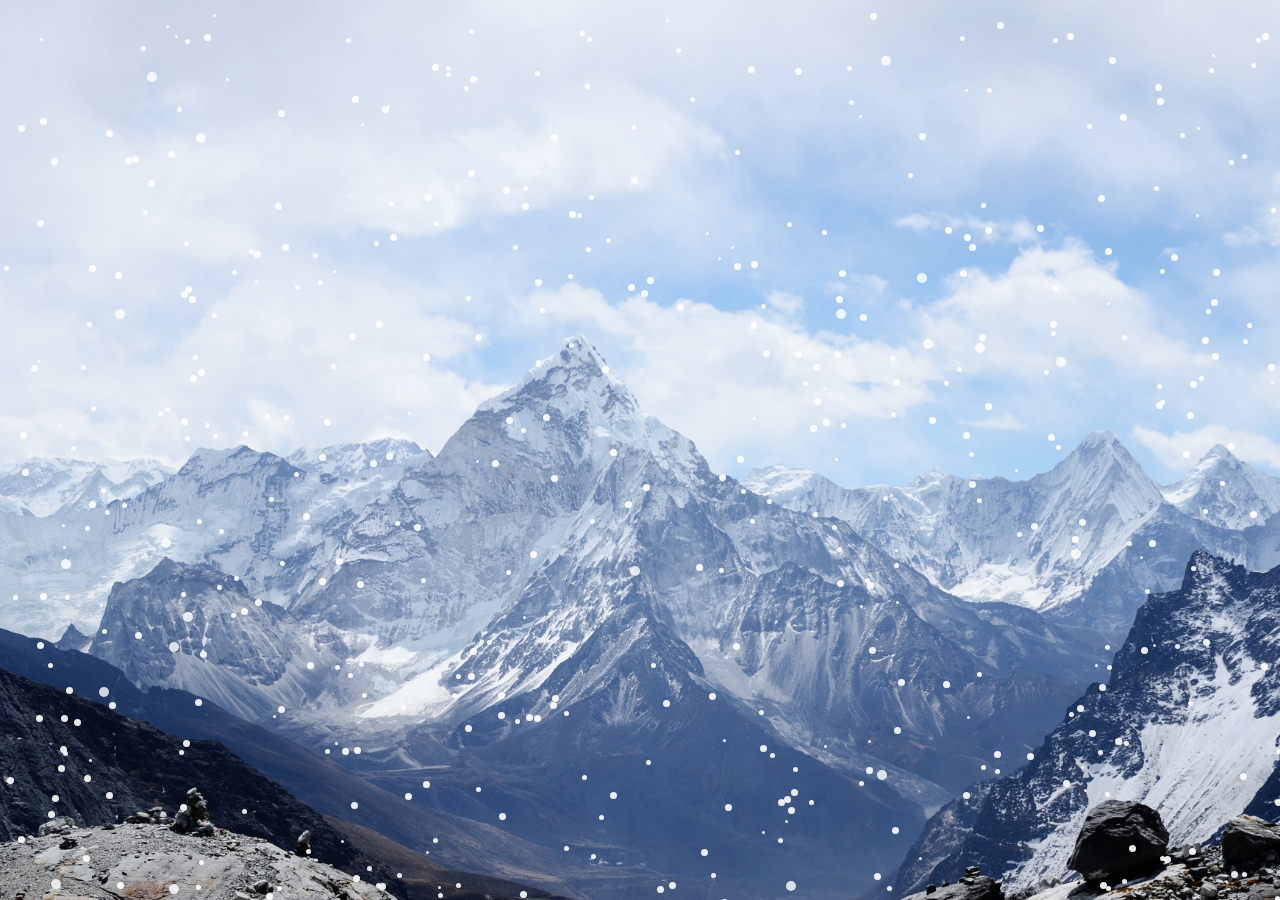
<file: index.html>
<!DOCTYPE html>
<html>
<head>
	<title>Snow</title>
	<link rel="stylesheet" type="text/css" href="snow.css">
</head>
<body>
<div id="nc-main" class="nc-main bg-cover bg-cc">
	<div class="full-wh">
		<!-- STAR ANIMATION -->
		<div class="bg-animation">
			<div id='stars'></div>
			<div id='stars2'></div>
			<div id='stars3'></div>
			<div id='stars4'></div>
		</div><!-- / STAR ANIMATION -->

	</div>
</div>

</body>
</html>
</file>
<file: snow.css>
body
{
  margin: 0px;
  padding: 0px;
}
#nc-main {
    position: relative;
    height: 100vh;
    overflow-x: hidden;
    -webkit-box-shadow: 0 0 30px #241d20;
    box-shadow: 0 0 30px #241d20;
    -webkit-transition: -webkit-transform 0.4s;
    transition: -webkit-transform 0.4s;
    transition: transform 0.4s;
    transition: transform 0.4s, -webkit-transform 0.4s;
}
#nc-main
{
    background-image: url(mount1.jpg);
    background-position: center center;
    background-size: cover;
    background-repeat: no-repeat;
    min-height: 100vh;
    max-height: 999px;
    overflow: hidden;
    position: relative;
    width: 100%;
}

.full-wh {
    position: absolute;
    top: 0px;
    left: 0px;
    bottom: 0px;
    width: 100%;
}

.bg-animation {
    position: fixed;
    top: 0;
    left: 0;
    width: 100%;
    height: 100%;
}


.bg-animation{
    position: fixed;
    top: 0;
    left: 0;
    width: 100%;
    height: 100%;
}
#stars {
    width: 7px;
    height: 7px;
    background: transparent;
    box-shadow: 117px 1613px #FFF , 1488px 635px #FFF , 944px 914px #FFF , 647px 277px #FFF , 1792px 1205px #FFF , 656px 1517px #FFF , 820px 1839px #FFF , 1153px 1400px #FFF , 870px 13px #FFF , 550px 702px #FFF , 1155px 1056px #FFF , 88px 1709px #FFF , 1450px 1090px #FFF , 1929px 457px #FFF , 1390px 905px #FFF , 1771px 269px #FFF , 1741px 669px #FFF , 432px 64px #FFF , 563px 996px #FFF , 1918px 1873px #FFF , 1845px 1211px #FFF , 231px 1503px #FFF , 37px 220px #FFF , 1970px 495px #FFF , 1812px 925px #FFF , 67px 1398px #FFF , 535px 279px #FFF , 1837px 829px #FFF , 1945px 685px #FFF , 1677px 1817px #FFF , 1317px 1415px #FFF , 1785px 905px #FFF , 1787px 1554px #FFF , 802px 1296px #FFF , 512px 1101px #FFF , 583px 1364px #FFF , 336px 558px #FFF , 979px 334px #FFF , 106px 792px #FFF , 204px 34px #FFF , 1845px 1763px #FFF , 445px 1599px #FFF , 386px 453px #FFF , 471px 952px #FFF , 1466px 1676px #FFF , 1885px 303px #FFF , 51px 1717px #FFF , 1211px 299px #FFF , 1546px 1887px #FFF , 1067px 33px #FFF , 1088px 1326px #FFF , 1938px 760px #FFF , 470px 648px #FFF , 1213px 269px #FFF , 1767px 78px #FFF , 977px 976px #FFF , 1926px 175px #FFF , 722px 1512px #FFF , 945px 227px #FFF , 1811px 99px #FFF , 1912px 1406px #FFF , 1602px 1243px #FFF , 610px 449px #FFF , 654px 1393px #FFF , 1930px 1193px #FFF , 258px 1184px #FFF , 89px 265px #FFF , 824px 1494px #FFF , 1506px 1435px #FFF , 1027px 753px #FFF , 1px 1197px #FFF , 530px 1161px #FFF , 864px 1555px #FFF , 1610px 1604px #FFF , 1035px 1114px #FFF , 1456px 133px #FFF , 1196px 1253px #FFF , 361px 1037px #FFF , 834px 351px #FFF , 436px 1676px #FFF , 1194px 1007px #FFF , 1141px 647px #FFF , 319px 454px #FFF , 937px 1769px #FFF , 1872px 1013px #FFF , 733px 643px #FFF , 1250px 511px #FFF , 189px 296px #FFF , 1639px 163px #FFF , 1584px 336px #FFF , 1912px 1343px #FFF , 1298px 1307px #FFF , 1750px 902px #FFF , 1129px 845px #FFF , 1899px 1470px #FFF , 1427px 232px #FFF , 1391px 838px #FFF , 1225px 1819px #FFF , 190px 1366px #FFF , 1865px 518px #FFF , 203px 1383px #FFF , 1455px 614px #FFF , 423px 354px #FFF , 1678px 1790px #FFF , 241px 608px #FFF , 1089px 730px #FFF , 1342px 38px #FFF , 1848px 249px #FFF , 1874px 1785px #FFF , 1040px 1837px #FFF , 751px 261px #FFF , 510px 1975px #FFF , 52px 795px #FFF , 1786px 1310px #FFF , 498px 712px #FFF , 190px 375px #FFF , 1341px 722px #FFF , 43px 1394px #FFF , 1821px 1687px #FFF , 106px 130px #FFF , 1717px 1978px #FFF , 168px 151px #FFF , 183px 740px #FFF , 945px 1381px #FFF , 669px 1170px #FFF , 1285px 1816px #FFF , 110px 1217px #FFF , 1623px 813px #FFF , 869px 647px #FFF , 867px 582px #FFF , 735px 1240px #FFF , 519px 1896px #FFF , 132px 156px #FFF , 1649px 193px #FFF , 241px 1109px #FFF , 643px 484px #FFF , 574px 1282px #FFF , 1952px 564px #FFF , 1978px 145px #FFF , 329px 903px #FFF , 1674px 617px #FFF , 1978px 558px #FFF , 1808px 1715px #FFF , 1526px 1238px #FFF , 475px 1330px #FFF , 810px 425px #FFF , 1709px 634px #FFF , 1658px 336px #FFF , 425px 194px #FFF , 352px 96px #FFF , 148px 180px #FFF , 1139px 1046px #FFF , 1809px 1233px #FFF , 1669px 171px #FFF , 263px 1394px #FFF , 534px 715px #FFF , 396px 1008px #FFF , 589px 1445px #FFF , 1190px 381px #FFF , 1709px 279px #FFF , 520px 891px #FFF , 1136px 1867px #FFF , 1280px 1233px #FFF , 836px 296px #FFF , 1348px 646px #FFF , 1539px 913px #FFF , 423px 781px #FFF , 1271px 1805px #FFF , 696px 564px #FFF , 1549px 804px #FFF , 303px 1555px #FFF , 1449px 1903px #FFF , 66px 687px #FFF , 1164px 856px #FFF , 1958px 1326px #FFF , 125px 157px #FFF , 508px 1669px #FFF , 465px 725px #FFF , 1925px 1440px #FFF , 405px 793px #FFF , 278px 110px #FFF , 1084px 1065px #FFF , 1077px 705px #FFF , 663px 1844px #FFF , 734px 263px #FFF , 870px 1761px #FFF , 103px 1169px #FFF , 1506px 1295px #FFF , 1883px 926px #FFF , 335px 1361px #FFF , 1126px 1284px #FFF , 257px 1165px #FFF , 837px 580px #FFF , 1211px 1362px #FFF , 1137px 1380px #FFF , 135px 632px #FFF , 1491px 1965px #FFF , 1098px 195px #FFF , 506px 417px #FFF , 693px 1243px #FFF , 622px 1862px #FFF , 1412px 1343px #FFF , 948px 1894px #FFF , 1315px 1363px #FFF , 754px 1098px #FFF , 1931px 930px #FFF , 1831px 342px #FFF , 1751px 1839px #FFF , 84px 775px #FFF , 1662px 1488px #FFF , 617px 1769px #FFF , 1869px 1292px #FFF , 963px 432px #FFF , 371px 1114px #FFF , 37px 642px #FFF , 21px 1184px #FFF , 602px 366px #FFF , 414px 524px #FFF , 282px 244px #FFF , 1689px 868px #FFF , 943px 681px #FFF , 898px 679px #FFF , 449px 1774px #FFF , 1678px 1313px #FFF , 475px 1811px #FFF , 1146px 1509px #FFF , 1151px 1863px #FFF , 1617px 846px #FFF , 82px 1077px #FFF , 324px 1317px #FFF , 1516px 885px #FFF , 1706px 1526px #FFF , 1925px 1180px #FFF , 553px 967px #FFF , 1072px 536px #FFF , 1715px 1816px #FFF , 185px 286px #FFF , 1362px 1600px #FFF , 628px 1938px #FFF , 1187px 412px #FFF , 569px 211px #FFF , 1959px 1356px #FFF , 1571px 105px #FFF , 319px 1111px #FFF , 36px 1364px #FFF , 502px 1788px #FFF , 1051px 1993px #FFF , 1617px 773px #FFF , 424px 1507px #FFF , 1623px 1955px #FFF , 307px 662px #FFF , 183px 1048px #FFF , 1919px 1453px #FFF , 1006px 1817px #FFF , 468px 673px #FFF , 1142px 1375px #FFF , 1228px 443px #FFF , 1734px 552px #FFF , 20px 1041px #FFF , 1783px 334px #FFF , 98px 1237px #FFF , 1356px 1940px #FFF , 853px 1779px #FFF , 1910px 560px #FFF , 1174px 1656px #FFF , 110px 1724px #FFF , 542px 1771px #FFF , 1758px 1931px #FFF , 1463px 1401px #FFF , 1155px 84px #FFF , 1504px 835px #FFF , 750px 322px #FFF , 407px 1900px #FFF , 1600px 1141px #FFF , 657px 886px #FFF , 526px 714px #FFF , 18px 836px #FFF , 1546px 1548px #FFF , 22px 469px #FFF , 594px 1466px #FFF , 1160px 1078px #FFF , 627px 1055px #FFF , 195px 699px #FFF , 1099px 684px #FFF , 530px 551px #FFF , 1160px 1325px #FFF , 894px 727px #FFF , 1157px 98px #FFF , 136px 1483px #FFF , 1875px 1975px #FFF , 1803px 566px #FFF , 318px 1073px #FFF , 1866px 1656px #FFF , 543px 414px #FFF , 719px 474px #FFF , 1115px 738px #FFF , 353px 875px #FFF , 184px 1938px #FFF , 1854px 1534px #FFF , 420px 1698px #FFF , 1480px 1550px #FFF , 522px 203px #FFF , 1897px 1904px #FFF , 975px 1708px #FFF , 1774px 602px #FFF , 1908px 274px #FFF , 61px 715px #FFF , 983px 1156px #FFF , 326px 1013px #FFF , 641px 290px #FFF , 1522px 120px #FFF , 405px 1637px #FFF , 1021px 1099px #FFF , 631px 1145px #FFF , 982px 1967px #FFF , 200px 651px #FFF , 795px 351px #FFF , 790px 1082px #FFF , 144px 1572px #FFF , 1542px 901px #FFF , 158px 1524px #FFF , 849px 1843px #FFF , 1807px 203px #FFF , 1747px 45px #FFF , 1603px 1738px #FFF , 617px 1966px #FFF , 342px 748px #FFF , 1779px 1173px #FFF , 1428px 152px #FFF , 589px 1998px #FFF , 1940px 1838px #FFF , 115px 272px #FFF , 1217px 1395px #FFF , 1402px 1491px #FFF , 1833px 1814px #FFF , 243px 966px #FFF , 319px 578px #FFF , 813px 364px #FFF , 669px 882px #FFF , 551px 134px #FFF , 1819px 920px #FFF , 740px 1826px #FFF , 1021px 952px #FFF , 1575px 453px #FFF , 324px 419px #FFF , 929px 417px #FFF , 885px 1112px #FFF , 503px 187px #FFF , 1908px 362px #FFF , 1063px 1601px #FFF , 169px 1792px #FFF , 789px 963px #FFF , 1697px 948px #FFF , 1761px 1810px #FFF , 1844px 1591px #FFF , 1709px 949px #FFF , 1402px 1396px #FFF , 1037px 225px #FFF , 1832px 518px #FFF , 1728px 1782px #FFF , 194px 1421px #FFF , 1395px 742px #FFF , 1478px 1325px #FFF , 40px 593px #FFF , 1732px 117px #FFF , 51px 158px #FFF , 1598px 1672px #FFF , 701px 849px #FFF , 1403px 1979px #FFF , 145px 1414px #FFF , 550px 906px #FFF , 1366px 460px #FFF , 142px 1379px #FFF , 34px 1864px #FFF , 1346px 308px #FFF , 293px 998px #FFF , 21px 1868px #FFF , 540px 1033px #FFF , 60px 746px #FFF , 1602px 1476px #FFF , 180px 804px #FFF , 345px 1982px #FFF , 1439px 640px #FFF , 939px 1834px #FFF , 20px 432px #FFF , 492px 1549px #FFF , 109px 1579px #FFF , 1796px 1403px #FFF , 1079px 519px #FFF , 1664px 389px #FFF , 1627px 1061px #FFF , 823px 419px #FFF , 1399px 1882px #FFF , 1906px 344px #FFF , 1189px 848px #FFF , 117px 882px #FFF , 1262px 33px #FFF , 1048px 434px #FFF , 1208px 1309px #FFF , 1616px 408px #FFF , 1833px 853px #FFF , 1433px 1656px #FFF , 811px 1861px #FFF , 439px 1672px #FFF , 1105px 248px #FFF , 328px 1652px #FFF , 13px 1658px #FFF , 685px 987px #FFF , 985px 403px #FFF , 1664px 1206px #FFF , 1993px 1925px #FFF , 440px 917px #FFF , 1835px 319px #FFF , 1404px 1907px #FFF , 624px 1443px #FFF , 843px 954px #FFF , 478px 1567px #FFF , 895px 1602px #FFF , 1231px 871px #FFF , 1267px 1646px #FFF , 475px 334px #FFF , 784px 796px #FFF , 1294px 199px #FFF , 109px 702px #FFF , 1978px 362px #FFF , 291px 940px #FFF , 971px 1343px #FFF , 74px 719px #FFF , 36px 715px #FFF , 1007px 1423px #FFF , 860px 314px #FFF , 631px 177px #FFF , 1900px 1590px #FFF , 1239px 1348px #FFF , 1346px 1270px #FFF , 1934px 1475px #FFF , 1553px 559px #FFF , 588px 1969px #FFF , 670px 1269px #FFF , 1484px 376px #FFF , 20px 1424px #FFF , 1396px 8px #FFF , 969px 244px #FFF , 1807px 538px #FFF , 1873px 891px #FFF , 636px 1142px #FFF , 1474px 1562px #FFF , 763px 350px #FFF , 663px 700px #FFF , 500px 1469px #FFF , 1302px 722px #FFF , 181px 291px #FFF , 266px 893px #FFF , 1403px 654px #FFF , 492px 460px #FFF , 1503px 1369px #FFF , 23px 1662px #FFF , 349px 333px #FFF , 1435px 1017px #FFF , 1441px 705px #FFF , 1708px 1446px #FFF , 1041px 911px #FFF , 1063px 780px #FFF , 1158px 1356px #FFF , 767px 1454px #FFF , 1912px 797px #FFF , 1731px 1759px #FFF , 1378px 1390px #FFF , 1815px 1364px #FFF , 960px 270px #FFF , 1343px 427px #FFF , 275px 203px #FFF , 1319px 1092px #FFF , 1455px 770px #FFF , 283px 1503px #FFF , 1505px 901px #FFF , 1738px 1561px #FFF , 1526px 1935px #FFF , 1757px 669px #FFF , 1640px 620px #FFF , 1750px 722px #FFF , 748px 66px #FFF , 1149px 540px #FFF , 159px 953px #FFF , 200px 1426px #FFF , 515px 1110px #FFF , 1552px 737px #FFF , 1094px 1459px #FFF , 778px 799px #FFF , 1031px 523px #FFF , 743px 1825px #FFF , 1100px 882px #FFF , 1088px 1836px #FFF , 255px 599px #FFF , 67px 1361px #FFF , 247px 1721px #FFF , 1722px 346px #FFF , 1822px 155px #FFF , 452px 1973px #FFF , 415px 1960px #FFF , 1109px 57px #FFF , 273px 1392px #FFF , 404px 1071px #FFF , 1212px 353px #FFF , 370px 460px #FFF , 795px 1523px #FFF , 1932px 340px #FFF , 51px 1473px #FFF , 1268px 364px #FFF , 1512px 1862px #FFF , 1678px 1801px #FFF , 1796px 579px #FFF , 254px 251px #FFF , 1466px 1717px #FFF , 893px 379px #FFF , 1153px 923px #FFF , 913px 1808px #FFF , 791px 789px #FFF , 417px 1924px #FFF , 1336px 1599px #FFF , 1695px 908px #FFF , 1120px 114px #FFF , 493px 1949px #FFF , 68px 1905px #FFF , 969px 481px #FFF , 1420px 1095px #FFF , 800px 1117px #FFF , 390px 234px #FFF , 356px 1644px #FFF , 1098px 1486px #FFF , 1360px 521px #FFF , 149px 1198px #FFF , 354px 747px #FFF , 1749px 487px #FFF , 470px 76px #FFF , 1672px 289px #FFF , 1731px 545px #FFF , 1547px 1590px #FFF , 498px 692px #FFF , 398px 1592px #FFF , 1846px 1237px #FFF , 1537px 1474px #FFF , 1726px 1374px #FFF , 1922px 858px #FFF , 376px 321px #FFF , 985px 227px #FFF , 234px 1421px #FFF , 760px 745px #FFF , 1990px 1132px #FFF , 1560px 1597px #FFF , 338px 1310px #FFF , 1924px 1664px #FFF , 547px 1747px #FFF , 1639px 1282px #FFF , 1202px 337px #FFF , 1985px 779px #FFF , 737px 456px #FFF , 89px 501px #FFF , 963px 792px #FFF , 655px 1447px #FFF , 1492px 1994px #FFF , 1171px 254px #FFF , 892px 827px #FFF , 1735px 442px #FFF , 1474px 1187px #FFF , 846px 1518px #FFF , 557px 1805px #FFF , 738px 945px #FFF , 795px 68px #FFF , 663px 1956px #FFF , 1607px 290px #FFF , 1524px 15px #FFF , 1097px 1911px #FFF , 157px 1939px #FFF , 935px 1065px #FFF , 1809px 1708px #FFF , 164px 1157px #FFF , 83px 855px #FFF , 625px 501px #FFF , 814px 398px #FFF , 552px 695px #FFF , 597px 1546px #FFF , 1237px 1417px #FFF , 628px 284px #FFF , 866px 767px #FFF , 1403px 1394px #FFF , 765px 1563px #FFF , 1648px 109px #FFF , 1205px 1659px #FFF , 921px 1313px #FFF , 1319px 243px #FFF , 18px 125px #FFF , 7px 777px #FFF , 181px 418px #FFF , 1062px 1892px #FFF , 382px 106px #FFF , 994px 751px #FFF , 964px 234px #FFF , 40px 118px #FFF , 278px 706px #FFF , 1540px 1978px #FFF , 425px 1661px #FFF , 1050px 321px #FFF , 735px 1729px #FFF , 1438px 260px #FFF , 1229px 1109px #FFF , 186px 1041px #FFF , 244px 1184px #FFF , 392px 1472px #FFF , 670px 1249px #FFF , 1260px 1443px #FFF , 1977px 1511px #FFF , 1240px 773px #FFF , 303px 513px #FFF , 63px 1530px #FFF , 610px 792px #FFF , 1987px 1647px #FFF , 676px 1597px #FFF , 1740px 1244px #FFF , 816px 1661px #FFF , 351px 802px #FFF , 252px 1082px #FFF , 31px 365px #FFF , 1453px 984px #FFF , 667px 1233px #FFF , 1247px 1800px #FFF , 839px 270px #FFF , 775px 913px #FFF , 1966px 1398px #FFF , 499px 813px #FFF , 922px 1982px #FFF , 1409px 1902px #FFF , 1499px 1766px #FFF , 721px 899px #FFF , 788px 807px #FFF , 989px 1355px #FFF , 1248px 1274px #FFF , 849px 1091px #FFF , 1799px 1036px #FFF , 1486px 700px #FFF , 170px 1989px #FFF , 1275px 799px #FFF , 772px 2000px #FFF , 1642px 362px #FFF , 216px 940px #FFF , 1893px 281px #FFF , 1944px 1298px #FFF , 1294px 400px #FFF , 1523px 441px #FFF , 1829px 340px #FFF , 468px 170px #FFF , 1099px 967px #FFF , 1331px 665px #FFF , 1174px 1553px #FFF , 1567px 325px #FFF , 1028px 1399px #FFF , 781px 1451px #FFF , 1912px 1954px #FFF , 874px 873px #FFF , 1298px 1722px #FFF , 1879px 706px #FFF , 57px 1221px #FFF , 1116px 1432px #FFF , 48px 811px #FFF , 101px 916px #FFF , 677px 304px #FFF , 1203px 639px #FFF , 1391px 199px #FFF , 1895px 1988px #FFF , 1462px 1023px #FFF , 1216px 1751px #FFF , 1261px 663px #FFF , 1290px 1119px #FFF , 137px 1793px #FFF , 1052px 1470px #FFF , 1561px 226px #FFF , 1156px 402px #FFF , 709px 693px #FFF , 1040px 1911px #FFF , 1624px 1115px #FFF , 551px 475px #FFF , 416px 1090px #FFF , 1183px 451px #FFF , 58px 765px #FFF , 743px 1016px #FFF , 198px 369px #FFF , 1645px 1503px #FFF , 997px 22px #FFF , 1447px 1323px #FFF , 379px 883px #FFF , 1171px 1195px #FFF , 919px 133px #FFF , 1400px 517px #FFF , 725px 804px #FFF , 1600px 699px #FFF , 357px 581px #FFF , 266px 1713px #FFF , 848px 1749px #FFF , 1963px 1045px #FFF , 119px 1136px #FFF;
    -webkit-animation: animStar 50s linear infinite;
    -moz-animation: animStar 50s linear infinite;
    -ms-animation: animStar 50s linear infinite;
    animation: animStar 50s linear infinite;
    border-radius: 100%;
    opacity: 0.9;
}
#stars:after {
    content: " ";
    position: absolute;
    top: 2000px;
    width: 7px;
    height: 7px;
    background: transparent;
    box-shadow: 117px 1613px #FFF , 1488px 635px #FFF , 944px 914px #FFF , 647px 277px #FFF , 1792px 1205px #FFF , 656px 1517px #FFF , 820px 1839px #FFF , 1153px 1400px #FFF , 870px 13px #FFF , 550px 702px #FFF , 1155px 1056px #FFF , 88px 1709px #FFF , 1450px 1090px #FFF , 1929px 457px #FFF , 1390px 905px #FFF , 1771px 269px #FFF , 1741px 669px #FFF , 432px 64px #FFF , 563px 996px #FFF , 1918px 1873px #FFF , 1845px 1211px #FFF , 231px 1503px #FFF , 37px 220px #FFF , 1970px 495px #FFF , 1812px 925px #FFF , 67px 1398px #FFF , 535px 279px #FFF , 1837px 829px #FFF , 1945px 685px #FFF , 1677px 1817px #FFF , 1317px 1415px #FFF , 1785px 905px #FFF , 1787px 1554px #FFF , 802px 1296px #FFF , 512px 1101px #FFF , 583px 1364px #FFF , 336px 558px #FFF , 979px 334px #FFF , 106px 792px #FFF , 204px 34px #FFF , 1845px 1763px #FFF , 445px 1599px #FFF , 386px 453px #FFF , 471px 952px #FFF , 1466px 1676px #FFF , 1885px 303px #FFF , 51px 1717px #FFF , 1211px 299px #FFF , 1546px 1887px #FFF , 1067px 33px #FFF , 1088px 1326px #FFF , 1938px 760px #FFF , 470px 648px #FFF , 1213px 269px #FFF , 1767px 78px #FFF , 977px 976px #FFF , 1926px 175px #FFF , 722px 1512px #FFF , 945px 227px #FFF , 1811px 99px #FFF , 1912px 1406px #FFF , 1602px 1243px #FFF , 610px 449px #FFF , 654px 1393px #FFF , 1930px 1193px #FFF , 258px 1184px #FFF , 89px 265px #FFF , 824px 1494px #FFF , 1506px 1435px #FFF , 1027px 753px #FFF , 1px 1197px #FFF , 530px 1161px #FFF , 864px 1555px #FFF , 1610px 1604px #FFF , 1035px 1114px #FFF , 1456px 133px #FFF , 1196px 1253px #FFF , 361px 1037px #FFF , 834px 351px #FFF , 436px 1676px #FFF , 1194px 1007px #FFF , 1141px 647px #FFF , 319px 454px #FFF , 937px 1769px #FFF , 1872px 1013px #FFF , 733px 643px #FFF , 1250px 511px #FFF , 189px 296px #FFF , 1639px 163px #FFF , 1584px 336px #FFF , 1912px 1343px #FFF , 1298px 1307px #FFF , 1750px 902px #FFF , 1129px 845px #FFF , 1899px 1470px #FFF , 1427px 232px #FFF , 1391px 838px #FFF , 1225px 1819px #FFF , 190px 1366px #FFF , 1865px 518px #FFF , 203px 1383px #FFF , 1455px 614px #FFF , 423px 354px #FFF , 1678px 1790px #FFF , 241px 608px #FFF , 1089px 730px #FFF , 1342px 38px #FFF , 1848px 249px #FFF , 1874px 1785px #FFF , 1040px 1837px #FFF , 751px 261px #FFF , 510px 1975px #FFF , 52px 795px #FFF , 1786px 1310px #FFF , 498px 712px #FFF , 190px 375px #FFF , 1341px 722px #FFF , 43px 1394px #FFF , 1821px 1687px #FFF , 106px 130px #FFF , 1717px 1978px #FFF , 168px 151px #FFF , 183px 740px #FFF , 945px 1381px #FFF , 669px 1170px #FFF , 1285px 1816px #FFF , 110px 1217px #FFF , 1623px 813px #FFF , 869px 647px #FFF , 867px 582px #FFF , 735px 1240px #FFF , 519px 1896px #FFF , 132px 156px #FFF , 1649px 193px #FFF , 241px 1109px #FFF , 643px 484px #FFF , 574px 1282px #FFF , 1952px 564px #FFF , 1978px 145px #FFF , 329px 903px #FFF , 1674px 617px #FFF , 1978px 558px #FFF , 1808px 1715px #FFF , 1526px 1238px #FFF , 475px 1330px #FFF , 810px 425px #FFF , 1709px 634px #FFF , 1658px 336px #FFF , 425px 194px #FFF , 352px 96px #FFF , 148px 180px #FFF , 1139px 1046px #FFF , 1809px 1233px #FFF , 1669px 171px #FFF , 263px 1394px #FFF , 534px 715px #FFF , 396px 1008px #FFF , 589px 1445px #FFF , 1190px 381px #FFF , 1709px 279px #FFF , 520px 891px #FFF , 1136px 1867px #FFF , 1280px 1233px #FFF , 836px 296px #FFF , 1348px 646px #FFF , 1539px 913px #FFF , 423px 781px #FFF , 1271px 1805px #FFF , 696px 564px #FFF , 1549px 804px #FFF , 303px 1555px #FFF , 1449px 1903px #FFF , 66px 687px #FFF , 1164px 856px #FFF , 1958px 1326px #FFF , 125px 157px #FFF , 508px 1669px #FFF , 465px 725px #FFF , 1925px 1440px #FFF , 405px 793px #FFF , 278px 110px #FFF , 1084px 1065px #FFF , 1077px 705px #FFF , 663px 1844px #FFF , 734px 263px #FFF , 870px 1761px #FFF , 103px 1169px #FFF , 1506px 1295px #FFF , 1883px 926px #FFF , 335px 1361px #FFF , 1126px 1284px #FFF , 257px 1165px #FFF , 837px 580px #FFF , 1211px 1362px #FFF , 1137px 1380px #FFF , 135px 632px #FFF , 1491px 1965px #FFF , 1098px 195px #FFF , 506px 417px #FFF , 693px 1243px #FFF , 622px 1862px #FFF , 1412px 1343px #FFF , 948px 1894px #FFF , 1315px 1363px #FFF , 754px 1098px #FFF , 1931px 930px #FFF , 1831px 342px #FFF , 1751px 1839px #FFF , 84px 775px #FFF , 1662px 1488px #FFF , 617px 1769px #FFF , 1869px 1292px #FFF , 963px 432px #FFF , 371px 1114px #FFF , 37px 642px #FFF , 21px 1184px #FFF , 602px 366px #FFF , 414px 524px #FFF , 282px 244px #FFF , 1689px 868px #FFF , 943px 681px #FFF , 898px 679px #FFF , 449px 1774px #FFF , 1678px 1313px #FFF , 475px 1811px #FFF , 1146px 1509px #FFF , 1151px 1863px #FFF , 1617px 846px #FFF , 82px 1077px #FFF , 324px 1317px #FFF , 1516px 885px #FFF , 1706px 1526px #FFF , 1925px 1180px #FFF , 553px 967px #FFF , 1072px 536px #FFF , 1715px 1816px #FFF , 185px 286px #FFF , 1362px 1600px #FFF , 628px 1938px #FFF , 1187px 412px #FFF , 569px 211px #FFF , 1959px 1356px #FFF , 1571px 105px #FFF , 319px 1111px #FFF , 36px 1364px #FFF , 502px 1788px #FFF , 1051px 1993px #FFF , 1617px 773px #FFF , 424px 1507px #FFF , 1623px 1955px #FFF , 307px 662px #FFF , 183px 1048px #FFF , 1919px 1453px #FFF , 1006px 1817px #FFF , 468px 673px #FFF , 1142px 1375px #FFF , 1228px 443px #FFF , 1734px 552px #FFF , 20px 1041px #FFF , 1783px 334px #FFF , 98px 1237px #FFF , 1356px 1940px #FFF , 853px 1779px #FFF , 1910px 560px #FFF , 1174px 1656px #FFF , 110px 1724px #FFF , 542px 1771px #FFF , 1758px 1931px #FFF , 1463px 1401px #FFF , 1155px 84px #FFF , 1504px 835px #FFF , 750px 322px #FFF , 407px 1900px #FFF , 1600px 1141px #FFF , 657px 886px #FFF , 526px 714px #FFF , 18px 836px #FFF , 1546px 1548px #FFF , 22px 469px #FFF , 594px 1466px #FFF , 1160px 1078px #FFF , 627px 1055px #FFF , 195px 699px #FFF , 1099px 684px #FFF , 530px 551px #FFF , 1160px 1325px #FFF , 894px 727px #FFF , 1157px 98px #FFF , 136px 1483px #FFF , 1875px 1975px #FFF , 1803px 566px #FFF , 318px 1073px #FFF , 1866px 1656px #FFF , 543px 414px #FFF , 719px 474px #FFF , 1115px 738px #FFF , 353px 875px #FFF , 184px 1938px #FFF , 1854px 1534px #FFF , 420px 1698px #FFF , 1480px 1550px #FFF , 522px 203px #FFF , 1897px 1904px #FFF , 975px 1708px #FFF , 1774px 602px #FFF , 1908px 274px #FFF , 61px 715px #FFF , 983px 1156px #FFF , 326px 1013px #FFF , 641px 290px #FFF , 1522px 120px #FFF , 405px 1637px #FFF , 1021px 1099px #FFF , 631px 1145px #FFF , 982px 1967px #FFF , 200px 651px #FFF , 795px 351px #FFF , 790px 1082px #FFF , 144px 1572px #FFF , 1542px 901px #FFF , 158px 1524px #FFF , 849px 1843px #FFF , 1807px 203px #FFF , 1747px 45px #FFF , 1603px 1738px #FFF , 617px 1966px #FFF , 342px 748px #FFF , 1779px 1173px #FFF , 1428px 152px #FFF , 589px 1998px #FFF , 1940px 1838px #FFF , 115px 272px #FFF , 1217px 1395px #FFF , 1402px 1491px #FFF , 1833px 1814px #FFF , 243px 966px #FFF , 319px 578px #FFF , 813px 364px #FFF , 669px 882px #FFF , 551px 134px #FFF , 1819px 920px #FFF , 740px 1826px #FFF , 1021px 952px #FFF , 1575px 453px #FFF , 324px 419px #FFF , 929px 417px #FFF , 885px 1112px #FFF , 503px 187px #FFF , 1908px 362px #FFF , 1063px 1601px #FFF , 169px 1792px #FFF , 789px 963px #FFF , 1697px 948px #FFF , 1761px 1810px #FFF , 1844px 1591px #FFF , 1709px 949px #FFF , 1402px 1396px #FFF , 1037px 225px #FFF , 1832px 518px #FFF , 1728px 1782px #FFF , 194px 1421px #FFF , 1395px 742px #FFF , 1478px 1325px #FFF , 40px 593px #FFF , 1732px 117px #FFF , 51px 158px #FFF , 1598px 1672px #FFF , 701px 849px #FFF , 1403px 1979px #FFF , 145px 1414px #FFF , 550px 906px #FFF , 1366px 460px #FFF , 142px 1379px #FFF , 34px 1864px #FFF , 1346px 308px #FFF , 293px 998px #FFF , 21px 1868px #FFF , 540px 1033px #FFF , 60px 746px #FFF , 1602px 1476px #FFF , 180px 804px #FFF , 345px 1982px #FFF , 1439px 640px #FFF , 939px 1834px #FFF , 20px 432px #FFF , 492px 1549px #FFF , 109px 1579px #FFF , 1796px 1403px #FFF , 1079px 519px #FFF , 1664px 389px #FFF , 1627px 1061px #FFF , 823px 419px #FFF , 1399px 1882px #FFF , 1906px 344px #FFF , 1189px 848px #FFF , 117px 882px #FFF , 1262px 33px #FFF , 1048px 434px #FFF , 1208px 1309px #FFF , 1616px 408px #FFF , 1833px 853px #FFF , 1433px 1656px #FFF , 811px 1861px #FFF , 439px 1672px #FFF , 1105px 248px #FFF , 328px 1652px #FFF , 13px 1658px #FFF , 685px 987px #FFF , 985px 403px #FFF , 1664px 1206px #FFF , 1993px 1925px #FFF , 440px 917px #FFF , 1835px 319px #FFF , 1404px 1907px #FFF , 624px 1443px #FFF , 843px 954px #FFF , 478px 1567px #FFF , 895px 1602px #FFF , 1231px 871px #FFF , 1267px 1646px #FFF , 475px 334px #FFF , 784px 796px #FFF , 1294px 199px #FFF , 109px 702px #FFF , 1978px 362px #FFF , 291px 940px #FFF , 971px 1343px #FFF , 74px 719px #FFF , 36px 715px #FFF , 1007px 1423px #FFF , 860px 314px #FFF , 631px 177px #FFF , 1900px 1590px #FFF , 1239px 1348px #FFF , 1346px 1270px #FFF , 1934px 1475px #FFF , 1553px 559px #FFF , 588px 1969px #FFF , 670px 1269px #FFF , 1484px 376px #FFF , 20px 1424px #FFF , 1396px 8px #FFF , 969px 244px #FFF , 1807px 538px #FFF , 1873px 891px #FFF , 636px 1142px #FFF , 1474px 1562px #FFF , 763px 350px #FFF , 663px 700px #FFF , 500px 1469px #FFF , 1302px 722px #FFF , 181px 291px #FFF , 266px 893px #FFF , 1403px 654px #FFF , 492px 460px #FFF , 1503px 1369px #FFF , 23px 1662px #FFF , 349px 333px #FFF , 1435px 1017px #FFF , 1441px 705px #FFF , 1708px 1446px #FFF , 1041px 911px #FFF , 1063px 780px #FFF , 1158px 1356px #FFF , 767px 1454px #FFF , 1912px 797px #FFF , 1731px 1759px #FFF , 1378px 1390px #FFF , 1815px 1364px #FFF , 960px 270px #FFF , 1343px 427px #FFF , 275px 203px #FFF , 1319px 1092px #FFF , 1455px 770px #FFF , 283px 1503px #FFF , 1505px 901px #FFF , 1738px 1561px #FFF , 1526px 1935px #FFF , 1757px 669px #FFF , 1640px 620px #FFF , 1750px 722px #FFF , 748px 66px #FFF , 1149px 540px #FFF , 159px 953px #FFF , 200px 1426px #FFF , 515px 1110px #FFF , 1552px 737px #FFF , 1094px 1459px #FFF , 778px 799px #FFF , 1031px 523px #FFF , 743px 1825px #FFF , 1100px 882px #FFF , 1088px 1836px #FFF , 255px 599px #FFF , 67px 1361px #FFF , 247px 1721px #FFF , 1722px 346px #FFF , 1822px 155px #FFF , 452px 1973px #FFF , 415px 1960px #FFF , 1109px 57px #FFF , 273px 1392px #FFF , 404px 1071px #FFF , 1212px 353px #FFF , 370px 460px #FFF , 795px 1523px #FFF , 1932px 340px #FFF , 51px 1473px #FFF , 1268px 364px #FFF , 1512px 1862px #FFF , 1678px 1801px #FFF , 1796px 579px #FFF , 254px 251px #FFF , 1466px 1717px #FFF , 893px 379px #FFF , 1153px 923px #FFF , 913px 1808px #FFF , 791px 789px #FFF , 417px 1924px #FFF , 1336px 1599px #FFF , 1695px 908px #FFF , 1120px 114px #FFF , 493px 1949px #FFF , 68px 1905px #FFF , 969px 481px #FFF , 1420px 1095px #FFF , 800px 1117px #FFF , 390px 234px #FFF , 356px 1644px #FFF , 1098px 1486px #FFF , 1360px 521px #FFF , 149px 1198px #FFF , 354px 747px #FFF , 1749px 487px #FFF , 470px 76px #FFF , 1672px 289px #FFF , 1731px 545px #FFF , 1547px 1590px #FFF , 498px 692px #FFF , 398px 1592px #FFF , 1846px 1237px #FFF , 1537px 1474px #FFF , 1726px 1374px #FFF , 1922px 858px #FFF , 376px 321px #FFF , 985px 227px #FFF , 234px 1421px #FFF , 760px 745px #FFF , 1990px 1132px #FFF , 1560px 1597px #FFF , 338px 1310px #FFF , 1924px 1664px #FFF , 547px 1747px #FFF , 1639px 1282px #FFF , 1202px 337px #FFF , 1985px 779px #FFF , 737px 456px #FFF , 89px 501px #FFF , 963px 792px #FFF , 655px 1447px #FFF , 1492px 1994px #FFF , 1171px 254px #FFF , 892px 827px #FFF , 1735px 442px #FFF , 1474px 1187px #FFF , 846px 1518px #FFF , 557px 1805px #FFF , 738px 945px #FFF , 795px 68px #FFF , 663px 1956px #FFF , 1607px 290px #FFF , 1524px 15px #FFF , 1097px 1911px #FFF , 157px 1939px #FFF , 935px 1065px #FFF , 1809px 1708px #FFF , 164px 1157px #FFF , 83px 855px #FFF , 625px 501px #FFF , 814px 398px #FFF , 552px 695px #FFF , 597px 1546px #FFF , 1237px 1417px #FFF , 628px 284px #FFF , 866px 767px #FFF , 1403px 1394px #FFF , 765px 1563px #FFF , 1648px 109px #FFF , 1205px 1659px #FFF , 921px 1313px #FFF , 1319px 243px #FFF , 18px 125px #FFF , 7px 777px #FFF , 181px 418px #FFF , 1062px 1892px #FFF , 382px 106px #FFF , 994px 751px #FFF , 964px 234px #FFF , 40px 118px #FFF , 278px 706px #FFF , 1540px 1978px #FFF , 425px 1661px #FFF , 1050px 321px #FFF , 735px 1729px #FFF , 1438px 260px #FFF , 1229px 1109px #FFF , 186px 1041px #FFF , 244px 1184px #FFF , 392px 1472px #FFF , 670px 1249px #FFF , 1260px 1443px #FFF , 1977px 1511px #FFF , 1240px 773px #FFF , 303px 513px #FFF , 63px 1530px #FFF , 610px 792px #FFF , 1987px 1647px #FFF , 676px 1597px #FFF , 1740px 1244px #FFF , 816px 1661px #FFF , 351px 802px #FFF , 252px 1082px #FFF , 31px 365px #FFF , 1453px 984px #FFF , 667px 1233px #FFF , 1247px 1800px #FFF , 839px 270px #FFF , 775px 913px #FFF , 1966px 1398px #FFF , 499px 813px #FFF , 922px 1982px #FFF , 1409px 1902px #FFF , 1499px 1766px #FFF , 721px 899px #FFF , 788px 807px #FFF , 989px 1355px #FFF , 1248px 1274px #FFF , 849px 1091px #FFF , 1799px 1036px #FFF , 1486px 700px #FFF , 170px 1989px #FFF , 1275px 799px #FFF , 772px 2000px #FFF , 1642px 362px #FFF , 216px 940px #FFF , 1893px 281px #FFF , 1944px 1298px #FFF , 1294px 400px #FFF , 1523px 441px #FFF , 1829px 340px #FFF , 468px 170px #FFF , 1099px 967px #FFF , 1331px 665px #FFF , 1174px 1553px #FFF , 1567px 325px #FFF , 1028px 1399px #FFF , 781px 1451px #FFF , 1912px 1954px #FFF , 874px 873px #FFF , 1298px 1722px #FFF , 1879px 706px #FFF , 57px 1221px #FFF , 1116px 1432px #FFF , 48px 811px #FFF , 101px 916px #FFF , 677px 304px #FFF , 1203px 639px #FFF , 1391px 199px #FFF , 1895px 1988px #FFF , 1462px 1023px #FFF , 1216px 1751px #FFF , 1261px 663px #FFF , 1290px 1119px #FFF , 137px 1793px #FFF , 1052px 1470px #FFF , 1561px 226px #FFF , 1156px 402px #FFF , 709px 693px #FFF , 1040px 1911px #FFF , 1624px 1115px #FFF , 551px 475px #FFF , 416px 1090px #FFF , 1183px 451px #FFF , 58px 765px #FFF , 743px 1016px #FFF , 198px 369px #FFF , 1645px 1503px #FFF , 997px 22px #FFF , 1447px 1323px #FFF , 379px 883px #FFF , 1171px 1195px #FFF , 919px 133px #FFF , 1400px 517px #FFF , 725px 804px #FFF , 1600px 699px #FFF , 357px 581px #FFF , 266px 1713px #FFF , 848px 1749px #FFF , 1963px 1045px #FFF , 119px 1136px #FFF;
    border-radius: 100%;
    opacity: 0.9;
}
  
#stars2 {
    width: 3px;
    height: 3px;
    background: transparent;
    box-shadow: 1117px 1306px #FFF , 1078px 1783px #FFF , 1179px 1085px #FFF , 1145px 920px #FFF , 422px 1233px #FFF , 387px 98px #FFF , 1153px 637px #FFF , 1084px 782px #FFF , 476px 453px #FFF , 926px 1306px #FFF , 60px 1086px #FFF , 753px 1575px #FFF , 272px 1684px #FFF , 1285px 750px #FFF , 1416px 1327px #FFF , 1931px 473px #FFF , 736px 1395px #FFF , 1816px 763px #FFF , 438px 879px #FFF , 665px 1902px #FFF , 1341px 677px #FFF , 1404px 1073px #FFF , 100px 597px #FFF , 357px 1689px #FFF , 1044px 1342px #FFF , 1954px 502px #FFF , 1192px 1308px #FFF , 540px 1239px #FFF , 1360px 552px #FFF , 89px 752px #FFF , 659px 1253px #FFF , 62px 517px #FFF , 1375px 1705px #FFF , 1343px 1511px #FFF , 1659px 1922px #FFF , 1560px 289px #FFF , 1362px 1799px #FFF , 1886px 1480px #FFF , 1718px 1885px #FFF , 824px 738px #FFF , 1060px 1370px #FFF , 1781px 1171px #FFF , 255px 273px #FFF , 1197px 120px #FFF , 213px 7px #FFF , 1226px 1920px #FFF , 1844px 207px #FFF , 1675px 970px #FFF , 1435px 1283px #FFF , 37px 353px #FFF , 59px 417px #FFF , 921px 1602px #FFF , 1549px 1490px #FFF , 638px 1845px #FFF , 1328px 198px #FFF , 1050px 1149px #FFF , 1884px 711px #FFF , 333px 263px #FFF , 342px 1508px #FFF , 1388px 1810px #FFF , 1377px 1558px #FFF , 890px 487px #FFF , 1081px 759px #FFF , 890px 1515px #FFF , 911px 1284px #FFF , 335px 735px #FFF , 1140px 549px #FFF , 1239px 1064px #FFF , 226px 71px #FFF , 1100px 1278px #FFF , 1851px 1805px #FFF , 1370px 1999px #FFF , 1008px 1122px #FFF , 785px 813px #FFF , 1358px 601px #FFF , 1833px 1305px #FFF , 1768px 1304px #FFF , 1303px 532px #FFF , 860px 598px #FFF , 1329px 593px #FFF , 1038px 1088px #FFF , 408px 405px #FFF , 965px 82px #FFF , 1483px 1438px #FFF , 310px 1479px #FFF , 1786px 1500px #FFF , 1866px 852px #FFF , 18px 1757px #FFF , 1473px 1004px #FFF , 1542px 1933px #FFF , 633px 1970px #FFF , 1334px 1713px #FFF , 175px 28px #FFF , 592px 894px #FFF , 121px 1162px #FFF , 1601px 1567px #FFF , 1095px 657px #FFF , 640px 1233px #FFF , 1073px 1255px #FFF , 840px 1087px #FFF , 718px 250px #FFF , 967px 709px #FFF , 731px 239px #FFF , 1623px 593px #FFF , 1058px 1820px #FFF , 516px 1898px #FFF , 666px 12px #FFF , 1997px 1382px #FFF , 112px 1690px #FFF , 687px 1309px #FFF , 63px 539px #FFF , 185px 1897px #FFF , 1055px 1691px #FFF , 435px 1517px #FFF , 1175px 1119px #FFF , 1721px 133px #FFF , 1212px 47px #FFF , 166px 18px #FFF , 1416px 1652px #FFF , 1409px 1745px #FFF , 1357px 1232px #FFF , 1677px 1998px #FFF , 448px 1415px #FFF , 705px 1736px #FFF , 1031px 1466px #FFF , 543px 1651px #FFF , 1592px 1888px #FFF , 1749px 1175px #FFF , 639px 1114px #FFF , 1591px 508px #FFF , 759px 1244px #FFF , 824px 380px #FFF , 942px 955px #FFF , 723px 732px #FFF , 113px 1369px #FFF , 203px 1739px #FFF , 868px 733px #FFF , 713px 971px #FFF , 341px 833px #FFF , 762px 824px #FFF , 1359px 310px #FFF , 1858px 1349px #FFF , 1531px 692px #FFF , 1075px 1512px #FFF , 1677px 142px #FFF , 1912px 1478px #FFF , 1810px 1078px #FFF , 426px 844px #FFF , 1426px 588px #FFF , 1909px 654px #FFF , 1107px 295px #FFF , 1351px 527px #FFF , 1393px 599px #FFF , 1379px 1068px #FFF , 228px 1846px #FFF , 1271px 374px #FFF , 1348px 612px #FFF , 7px 1301px #FFF , 1501px 1782px #FFF , 1795px 423px #FFF , 1475px 1918px #FFF , 1328px 1861px #FFF , 1624px 51px #FFF , 1791px 672px #FFF , 1594px 1467px #FFF , 1655px 1603px #FFF , 919px 850px #FFF , 523px 609px #FFF , 1196px 207px #FFF , 753px 410px #FFF , 686px 1097px #FFF , 1570px 133px #FFF , 1996px 1137px #FFF , 361px 116px #FFF , 1015px 462px #FFF , 76px 1143px #FFF , 491px 1818px #FFF , 1563px 795px #FFF , 982px 1721px #FFF , 831px 1204px #FFF , 1737px 589px #FFF , 861px 1579px #FFF , 1666px 130px #FFF , 698px 1799px #FFF , 726px 1519px #FFF , 109px 1208px #FFF , 1184px 1057px #FFF , 835px 451px #FFF , 896px 594px #FFF , 35px 893px #FFF , 895px 542px #FFF , 706px 225px #FFF , 56px 1040px #FFF , 1954px 108px #FFF , 1439px 1423px #FFF , 26px 1881px #FFF , 802px 1564px #FFF , 273px 708px #FFF , 40px 31px #FFF , 859px 108px #FFF;
    -webkit-animation: animStar 100s linear infinite;
    -moz-animation: animStar 100s linear infinite;
    -ms-animation: animStar 100s linear infinite;
    animation: animStar 100s linear infinite;
    border-radius: 100%;
    opacity: 0.9;
}
#stars2:after {
    content: " ";
    position: absolute;
    top: 2000px;
    width: 3px;
    height: 3px;
    background: transparent;
    box-shadow: 1117px 1306px #FFF , 1078px 1783px #FFF , 1179px 1085px #FFF , 1145px 920px #FFF , 422px 1233px #FFF , 387px 98px #FFF , 1153px 637px #FFF , 1084px 782px #FFF , 476px 453px #FFF , 926px 1306px #FFF , 60px 1086px #FFF , 753px 1575px #FFF , 272px 1684px #FFF , 1285px 750px #FFF , 1416px 1327px #FFF , 1931px 473px #FFF , 736px 1395px #FFF , 1816px 763px #FFF , 438px 879px #FFF , 665px 1902px #FFF , 1341px 677px #FFF , 1404px 1073px #FFF , 100px 597px #FFF , 357px 1689px #FFF , 1044px 1342px #FFF , 1954px 502px #FFF , 1192px 1308px #FFF , 540px 1239px #FFF , 1360px 552px #FFF , 89px 752px #FFF , 659px 1253px #FFF , 62px 517px #FFF , 1375px 1705px #FFF , 1343px 1511px #FFF , 1659px 1922px #FFF , 1560px 289px #FFF , 1362px 1799px #FFF , 1886px 1480px #FFF , 1718px 1885px #FFF , 824px 738px #FFF , 1060px 1370px #FFF , 1781px 1171px #FFF , 255px 273px #FFF , 1197px 120px #FFF , 213px 7px #FFF , 1226px 1920px #FFF , 1844px 207px #FFF , 1675px 970px #FFF , 1435px 1283px #FFF , 37px 353px #FFF , 59px 417px #FFF , 921px 1602px #FFF , 1549px 1490px #FFF , 638px 1845px #FFF , 1328px 198px #FFF , 1050px 1149px #FFF , 1884px 711px #FFF , 333px 263px #FFF , 342px 1508px #FFF , 1388px 1810px #FFF , 1377px 1558px #FFF , 890px 487px #FFF , 1081px 759px #FFF , 890px 1515px #FFF , 911px 1284px #FFF , 335px 735px #FFF , 1140px 549px #FFF , 1239px 1064px #FFF , 226px 71px #FFF , 1100px 1278px #FFF , 1851px 1805px #FFF , 1370px 1999px #FFF , 1008px 1122px #FFF , 785px 813px #FFF , 1358px 601px #FFF , 1833px 1305px #FFF , 1768px 1304px #FFF , 1303px 532px #FFF , 860px 598px #FFF , 1329px 593px #FFF , 1038px 1088px #FFF , 408px 405px #FFF , 965px 82px #FFF , 1483px 1438px #FFF , 310px 1479px #FFF , 1786px 1500px #FFF , 1866px 852px #FFF , 18px 1757px #FFF , 1473px 1004px #FFF , 1542px 1933px #FFF , 633px 1970px #FFF , 1334px 1713px #FFF , 175px 28px #FFF , 592px 894px #FFF , 121px 1162px #FFF , 1601px 1567px #FFF , 1095px 657px #FFF , 640px 1233px #FFF , 1073px 1255px #FFF , 840px 1087px #FFF , 718px 250px #FFF , 967px 709px #FFF , 731px 239px #FFF , 1623px 593px #FFF , 1058px 1820px #FFF , 516px 1898px #FFF , 666px 12px #FFF , 1997px 1382px #FFF , 112px 1690px #FFF , 687px 1309px #FFF , 63px 539px #FFF , 185px 1897px #FFF , 1055px 1691px #FFF , 435px 1517px #FFF , 1175px 1119px #FFF , 1721px 133px #FFF , 1212px 47px #FFF , 166px 18px #FFF , 1416px 1652px #FFF , 1409px 1745px #FFF , 1357px 1232px #FFF , 1677px 1998px #FFF , 448px 1415px #FFF , 705px 1736px #FFF , 1031px 1466px #FFF , 543px 1651px #FFF , 1592px 1888px #FFF , 1749px 1175px #FFF , 639px 1114px #FFF , 1591px 508px #FFF , 759px 1244px #FFF , 824px 380px #FFF , 942px 955px #FFF , 723px 732px #FFF , 113px 1369px #FFF , 203px 1739px #FFF , 868px 733px #FFF , 713px 971px #FFF , 341px 833px #FFF , 762px 824px #FFF , 1359px 310px #FFF , 1858px 1349px #FFF , 1531px 692px #FFF , 1075px 1512px #FFF , 1677px 142px #FFF , 1912px 1478px #FFF , 1810px 1078px #FFF , 426px 844px #FFF , 1426px 588px #FFF , 1909px 654px #FFF , 1107px 295px #FFF , 1351px 527px #FFF , 1393px 599px #FFF , 1379px 1068px #FFF , 228px 1846px #FFF , 1271px 374px #FFF , 1348px 612px #FFF , 7px 1301px #FFF , 1501px 1782px #FFF , 1795px 423px #FFF , 1475px 1918px #FFF , 1328px 1861px #FFF , 1624px 51px #FFF , 1791px 672px #FFF , 1594px 1467px #FFF , 1655px 1603px #FFF , 919px 850px #FFF , 523px 609px #FFF , 1196px 207px #FFF , 753px 410px #FFF , 686px 1097px #FFF , 1570px 133px #FFF , 1996px 1137px #FFF , 361px 116px #FFF , 1015px 462px #FFF , 76px 1143px #FFF , 491px 1818px #FFF , 1563px 795px #FFF , 982px 1721px #FFF , 831px 1204px #FFF , 1737px 589px #FFF , 861px 1579px #FFF , 1666px 130px #FFF , 698px 1799px #FFF , 726px 1519px #FFF , 109px 1208px #FFF , 1184px 1057px #FFF , 835px 451px #FFF , 896px 594px #FFF , 35px 893px #FFF , 895px 542px #FFF , 706px 225px #FFF , 56px 1040px #FFF , 1954px 108px #FFF , 1439px 1423px #FFF , 26px 1881px #FFF , 802px 1564px #FFF , 273px 708px #FFF , 40px 31px #FFF , 859px 108px #FFF;
    border-radius: 100%;
    opacity: 0.9;
}  

#stars3 {
    width: 10px;
    height: 10px;
    background: transparent;
    box-shadow: 940px 1360px #FFF , 1071px 539px #FFF , 1710px 1414px #FFF , 836px 299px #FFF , 1944px 1420px #FFF , 253px 1449px #FFF , 1257px 1250px #FFF , 1588px 1830px #FFF , 1077px 1204px #FFF , 273px 1081px #FFF , 1993px 766px #FFF , 1808px 479px #FFF , 917px 263px #FFF , 663px 1820px #FFF , 342px 1988px #FFF , 727px 1250px #FFF , 636px 1666px #FFF , 692px 1112px #FFF , 248px 1211px #FFF , 1422px 1121px #FFF , 881px 46px #FFF , 1531px 1977px #FFF , 1643px 1023px #FFF , 684px 1071px #FFF , 1142px 1873px #FFF , 292px 1313px #FFF , 256px 1237px #FFF , 89px 912px #FFF , 964px 1783px #FFF , 877px 760px #FFF , 1641px 1474px #FFF , 1492px 24px #FFF , 1776px 1642px #FFF , 183px 602px #FFF , 1998px 62px #FFF , 1560px 367px #FFF , 1333px 995px #FFF , 704px 1815px #FFF , 1809px 712px #FFF , 1503px 288px #FFF , 630px 556px #FFF , 1715px 125px #FFF , 353px 1878px #FFF , 975px 333px #FFF , 1740px 1409px #FFF , 1341px 1871px #FFF , 1279px 1064px #FFF , 169px 874px #FFF , 161px 528px #FFF , 1671px 1669px #FFF , 169px 632px #FFF , 547px 1724px #FFF , 1904px 110px #FFF , 679px 1670px #FFF , 196px 123px #FFF , 786px 871px #FFF , 1840px 324px #FFF , 356px 967px #FFF , 61px 549px #FFF , 99px 677px #FFF , 1719px 87px #FFF , 1713px 1990px #FFF , 1717px 1358px #FFF , 108px 1187px #FFF , 51px 869px #FFF , 1461px 902px #FFF , 1034px 891px #FFF , 962px 1881px #FFF , 1723px 595px #FFF , 479px 901px #FFF , 1546px 1823px #FFF , 285px 1208px #FFF , 1056px 347px #FFF , 261px 988px #FFF , 466px 990px #FFF , 1657px 648px #FFF , 1249px 933px #FFF , 1552px 1555px #FFF , 147px 62px #FFF , 292px 1157px #FFF , 1816px 423px #FFF , 1714px 757px #FFF , 1036px 961px #FFF , 1955px 710px #FFF , 1842px 516px #FFF , 479px 1870px #FFF , 1579px 1445px #FFF , 1225px 1309px #FFF , 1965px 566px #FFF , 1575px 1072px #FFF , 923px 329px #FFF , 651px 1514px #FFF , 865px 1100px #FFF , 782px 1873px #FFF , 115px 299px #FFF , 14px 1668px #FFF , 1666px 1817px #FFF , 1096px 1068px #FFF , 1462px 742px #FFF , 1384px 1750px #FFF;
    -webkit-animation: animStar 80s linear infinite;
    -moz-animation: animStar 80s linear infinite;
    -ms-animation: animStar 80s linear infinite;
    animation: animStar 80s linear infinite;
    border-radius: 100%;
    opacity: 0.8;
}
#stars3:after {
    content: " ";
    position: absolute;
    top: 2000px;
    width: 10px;
    height: 10px;
    background: transparent;
    box-shadow: 940px 1360px #FFF , 1071px 539px #FFF , 1710px 1414px #FFF , 836px 299px #FFF , 1944px 1420px #FFF , 253px 1449px #FFF , 1257px 1250px #FFF , 1588px 1830px #FFF , 1077px 1204px #FFF , 273px 1081px #FFF , 1993px 766px #FFF , 1808px 479px #FFF , 917px 263px #FFF , 663px 1820px #FFF , 342px 1988px #FFF , 727px 1250px #FFF , 636px 1666px #FFF , 692px 1112px #FFF , 248px 1211px #FFF , 1422px 1121px #FFF , 881px 46px #FFF , 1531px 1977px #FFF , 1643px 1023px #FFF , 684px 1071px #FFF , 1142px 1873px #FFF , 292px 1313px #FFF , 256px 1237px #FFF , 89px 912px #FFF , 964px 1783px #FFF , 877px 760px #FFF , 1641px 1474px #FFF , 1492px 24px #FFF , 1776px 1642px #FFF , 183px 602px #FFF , 1998px 62px #FFF , 1560px 367px #FFF , 1333px 995px #FFF , 704px 1815px #FFF , 1809px 712px #FFF , 1503px 288px #FFF , 630px 556px #FFF , 1715px 125px #FFF , 353px 1878px #FFF , 975px 333px #FFF , 1740px 1409px #FFF , 1341px 1871px #FFF , 1279px 1064px #FFF , 169px 874px #FFF , 161px 528px #FFF , 1671px 1669px #FFF , 169px 632px #FFF , 547px 1724px #FFF , 1904px 110px #FFF , 679px 1670px #FFF , 196px 123px #FFF , 786px 871px #FFF , 1840px 324px #FFF , 356px 967px #FFF , 61px 549px #FFF , 99px 677px #FFF , 1719px 87px #FFF , 1713px 1990px #FFF , 1717px 1358px #FFF , 108px 1187px #FFF , 51px 869px #FFF , 1461px 902px #FFF , 1034px 891px #FFF , 962px 1881px #FFF , 1723px 595px #FFF , 479px 901px #FFF , 1546px 1823px #FFF , 285px 1208px #FFF , 1056px 347px #FFF , 261px 988px #FFF , 466px 990px #FFF , 1657px 648px #FFF , 1249px 933px #FFF , 1552px 1555px #FFF , 147px 62px #FFF , 292px 1157px #FFF , 1816px 423px #FFF , 1714px 757px #FFF , 1036px 961px #FFF , 1955px 710px #FFF , 1842px 516px #FFF , 479px 1870px #FFF , 1579px 1445px #FFF , 1225px 1309px #FFF , 1965px 566px #FFF , 1575px 1072px #FFF , 923px 329px #FFF , 651px 1514px #FFF , 865px 1100px #FFF , 782px 1873px #FFF , 115px 299px #FFF , 14px 1668px #FFF , 1666px 1817px #FFF , 1096px 1068px #FFF , 1462px 742px #FFF , 1384px 1750px #FFF;
    border-radius: 100%;
    opacity: 0.8;
}

#stars4 {
    width: 5px;
    height: 5px;
    background: transparent;
    box-shadow: 233px 1976px #FFF , 1196px 1119px #FFF , 646px 740px #FFF , 335px 645px #FFF , 1119px 1452px #FFF , 176px 1870px #FFF , 639px 1711px #FFF , 647px 1388px #FFF , 1516px 1108px #FFF , 464px 66px #FFF , 331px 344px #FFF , 772px 1189px #FFF , 1516px 1850px #FFF , 1500px 1463px #FFF , 1275px 876px #FFF , 1107px 645px #FFF , 977px 478px #FFF , 583px 1179px #FFF , 284px 395px #FFF , 1220px 461px #FFF , 1160px 249px #FFF , 196px 865px #FFF , 670px 1915px #FFF , 1449px 382px #FFF , 1191px 546px #FFF , 1329px 605px #FFF , 1945px 458px #FFF , 995px 749px #FFF , 1495px 861px #FFF , 708px 1731px #FFF , 348px 653px #FFF , 548px 1298px #FFF , 1606px 990px #FFF , 1049px 1204px #FFF , 253px 1501px #FFF , 1154px 166px #FFF , 1087px 104px #FFF , 1034px 1161px #FFF , 1681px 462px #FFF , 577px 1897px #FFF , 193px 1901px #FFF , 1701px 1755px #FFF , 864px 1297px #FFF , 800px 1289px #FFF , 676px 28px #FFF , 185px 1341px #FFF , 379px 1151px #FFF , 1224px 1725px #FFF , 280px 541px #FFF , 473px 1196px #FFF , 921px 1628px #FFF , 969px 432px #FFF , 1475px 758px #FFF , 1195px 993px #FFF , 876px 1840px #FFF , 1274px 1689px #FFF , 1977px 1101px #FFF , 837px 527px #FFF , 1785px 1610px #FFF , 1650px 1843px #FFF , 1127px 1508px #FFF , 401px 1050px #FFF , 51px 1105px #FFF , 545px 880px #FFF , 1786px 1672px #FFF , 318px 260px #FFF , 568px 254px #FFF , 1026px 1527px #FFF , 1242px 852px #FFF , 1785px 982px #FFF , 1318px 1071px #FFF , 398px 1061px #FFF , 1509px 257px #FFF , 599px 928px #FFF , 1195px 1800px #FFF , 1254px 906px #FFF , 141px 26px #FFF , 1384px 1502px #FFF , 476px 767px #FFF , 1973px 722px #FFF , 1339px 1031px #FFF , 778px 818px #FFF , 213px 1320px #FFF , 184px 221px #FFF , 983px 1911px #FFF , 923px 1439px #FFF , 1936px 581px #FFF , 1105px 625px #FFF , 325px 729px #FFF , 1475px 204px #FFF , 1483px 1564px #FFF , 1327px 1272px #FFF , 1187px 1944px #FFF , 1945px 1471px #FFF , 116px 960px #FFF , 1660px 1610px #FFF , 412px 1022px #FFF , 1552px 1516px #FFF , 1517px 1892px #FFF , 306px 829px #FFF , 1416px 462px #FFF , 1575px 1460px #FFF , 424px 1500px #FFF , 1530px 1169px #FFF , 1388px 1608px #FFF , 185px 416px #FFF , 634px 1446px #FFF , 767px 479px #FFF , 71px 426px #FFF , 1937px 145px #FFF , 1955px 1312px #FFF , 1811px 611px #FFF , 1145px 569px #FFF , 1460px 676px #FFF , 131px 1858px #FFF , 1557px 473px #FFF , 735px 130px #FFF , 112px 1531px #FFF , 1312px 305px #FFF , 409px 1032px #FFF , 149px 1964px #FFF , 535px 1215px #FFF , 1382px 630px #FFF , 1437px 1368px #FFF , 362px 1181px #FFF , 388px 181px #FFF , 274px 1287px #FFF , 1858px 1414px #FFF , 661px 1935px #FFF , 675px 1205px #FFF , 1829px 1725px #FFF , 1937px 1145px #FFF , 237px 908px #FFF , 1059px 1185px #FFF , 824px 1248px #FFF , 1167px 1730px #FFF , 180px 1961px #FFF , 1663px 203px #FFF , 374px 221px #FFF , 724px 1883px #FFF , 970px 1362px #FFF , 832px 505px #FFF , 313px 233px #FFF , 1909px 597px #FFF , 434px 201px #FFF , 587px 995px #FFF , 1833px 623px #FFF , 1464px 561px #FFF , 231px 593px #FFF , 1558px 1433px #FFF , 1986px 1767px #FFF , 1753px 1728px #FFF , 1153px 1623px #FFF , 249px 229px #FFF , 1503px 1186px #FFF , 1784px 137px #FFF , 841px 403px #FFF , 1400px 354px #FFF , 197px 499px #FFF , 1188px 681px #FFF , 158px 391px #FFF , 443px 1099px #FFF , 723px 1445px #FFF , 1408px 1235px #FFF , 1908px 195px #FFF , 271px 891px #FFF , 469px 1693px #FFF , 580px 11px #FFF , 1533px 70px #FFF , 859px 761px #FFF , 1510px 1844px #FFF , 421px 558px #FFF , 1132px 1453px #FFF , 757px 1987px #FFF , 212px 293px #FFF , 569px 323px #FFF , 1404px 1394px #FFF , 252px 1386px #FFF , 1668px 1857px #FFF , 123px 1684px #FFF , 105px 490px #FFF , 1083px 1769px #FFF , 1071px 1953px #FFF , 1271px 1159px #FFF , 699px 1491px #FFF , 1744px 1997px #FFF , 1868px 1973px #FFF , 1438px 1449px #FFF , 1222px 1921px #FFF , 1328px 1210px #FFF , 438px 873px #FFF , 809px 780px #FFF , 491px 1524px #FFF , 447px 1830px #FFF , 927px 1936px #FFF , 564px 691px #FFF , 1784px 1747px #FFF , 1978px 1722px #FFF , 1599px 1480px #FFF , 1276px 729px #FFF , 731px 1174px #FFF , 1586px 1711px #FFF , 451px 1340px #FFF , 1075px 1899px #FFF , 13px 575px #FFF , 309px 1340px #FFF , 981px 183px #FFF , 248px 1315px #FFF , 849px 80px #FFF , 1754px 1540px #FFF , 73px 1432px #FFF , 1208px 1828px #FFF , 65px 575px #FFF , 1098px 730px #FFF , 127px 1358px #FFF , 185px 19px #FFF , 1222px 1679px #FFF , 1122px 315px #FFF , 1906px 452px #FFF , 761px 284px #FFF , 813px 492px #FFF , 1344px 843px #FFF , 118px 1834px #FFF , 1620px 359px #FFF , 1755px 1246px #FFF , 299px 1076px #FFF , 1746px 158px #FFF , 6px 1635px #FFF , 143px 190px #FFF , 101px 468px #FFF , 137px 971px #FFF , 1221px 1929px #FFF , 1752px 650px #FFF , 1635px 1761px #FFF , 1522px 833px #FFF , 908px 153px #FFF , 1044px 350px #FFF , 1151px 1940px #FFF , 822px 210px #FFF , 1774px 310px #FFF , 796px 1447px #FFF , 1069px 1903px #FFF , 217px 565px #FFF , 662px 1370px #FFF , 1876px 1570px #FFF , 847px 46px #FFF , 1042px 1689px #FFF , 1584px 1434px #FFF , 1791px 908px #FFF , 973px 908px #FFF , 793px 747px #FFF , 122px 483px #FFF , 1137px 1374px #FFF , 1757px 1791px #FFF , 513px 225px #FFF , 63px 731px #FFF , 1179px 1926px #FFF , 346px 18px #FFF , 589px 175px #FFF , 87px 302px #FFF , 380px 1295px #FFF , 450px 921px #FFF , 1667px 1973px #FFF , 1495px 1373px #FFF , 1462px 1850px #FFF , 540px 288px #FFF , 1208px 1051px #FFF , 1554px 1095px #FFF , 1009px 1516px #FFF , 181px 572px #FFF , 165px 387px #FFF , 549px 1835px #FFF , 960px 16px #FFF , 1360px 403px #FFF , 1251px 43px #FFF , 1905px 1813px #FFF , 1106px 866px #FFF , 1809px 277px #FFF , 1828px 1720px #FFF , 295px 1610px #FFF , 523px 166px #FFF , 1069px 692px #FFF , 1292px 217px #FFF , 11px 1721px #FFF , 99px 1045px #FFF , 51px 1584px #FFF , 1053px 266px #FFF , 1287px 1235px #FFF , 747px 1722px #FFF , 1542px 736px #FFF , 1256px 18px #FFF , 102px 609px #FFF , 586px 1339px #FFF , 1843px 1697px #FFF , 824px 1687px #FFF , 1124px 882px #FFF , 395px 501px #FFF , 1456px 672px #FFF , 1472px 1648px #FFF , 1326px 1164px #FFF , 777px 1672px #FFF , 81px 345px #FFF , 91px 386px #FFF , 243px 411px #FFF , 1560px 90px #FFF , 6px 1771px #FFF , 1601px 616px #FFF , 1220px 1808px #FFF , 1160px 836px #FFF , 246px 1777px #FFF , 456px 863px #FFF , 97px 1138px #FFF , 1811px 942px #FFF , 213px 414px #FFF , 891px 392px #FFF , 1044px 927px #FFF , 1856px 216px #FFF , 957px 347px #FFF , 1486px 406px #FFF , 838px 912px #FFF , 803px 361px #FFF , 564px 826px #FFF , 1597px 949px #FFF , 1206px 289px #FFF , 33px 1035px #FFF , 1762px 1377px #FFF , 789px 1815px #FFF , 1594px 1342px #FFF , 1668px 880px #FFF , 1539px 1581px #FFF , 1547px 53px #FFF , 861px 1433px #FFF , 693px 1618px #FFF , 1762px 782px #FFF , 1568px 682px #FFF , 1126px 1762px #FFF , 1242px 134px #FFF , 495px 959px #FFF , 1606px 219px #FFF , 1878px 1415px #FFF , 1652px 797px #FFF , 782px 1903px #FFF , 1774px 1133px #FFF , 1430px 408px #FFF , 265px 394px #FFF , 890px 336px #FFF , 1051px 311px #FFF , 461px 1559px #FFF , 1931px 91px #FFF , 1160px 380px #FFF , 1442px 1058px #FFF , 1157px 364px #FFF , 586px 227px #FFF , 1365px 715px #FFF , 1658px 1655px #FFF , 1923px 1664px #FFF , 1023px 1844px #FFF , 1939px 1367px #FFF , 1203px 1305px #FFF , 359px 642px #FFF , 1056px 425px #FFF , 787px 202px #FFF , 1609px 1850px #FFF , 1964px 200px #FFF , 1537px 586px #FFF , 1589px 903px #FFF , 1063px 1694px #FFF , 760px 1185px #FFF , 597px 1396px #FFF , 294px 452px #FFF , 433px 818px #FFF , 199px 840px #FFF , 1332px 1937px #FFF , 169px 1907px #FFF , 591px 834px #FFF , 1716px 1032px #FFF , 45px 1879px #FFF , 686px 1469px #FFF , 1520px 475px #FFF , 1122px 859px #FFF , 973px 1541px #FFF , 269px 477px #FFF , 1390px 716px #FFF , 1791px 783px #FFF , 824px 2000px #FFF , 1211px 1717px #FFF , 1008px 1587px #FFF , 1422px 204px #FFF , 234px 556px #FFF , 506px 550px #FFF , 942px 1670px #FFF , 397px 853px #FFF , 599px 795px #FFF , 762px 1926px #FFF , 1202px 1424px #FFF , 135px 1316px #FFF , 1442px 1692px #FFF , 977px 652px #FFF , 564px 1648px #FFF , 997px 1474px #FFF , 67px 1366px #FFF , 1860px 1451px #FFF , 1105px 772px #FFF , 1886px 1396px #FFF , 1510px 658px #FFF , 976px 1544px #FFF , 894px 543px #FFF , 1098px 1189px #FFF , 690px 77px #FFF , 770px 733px #FFF , 557px 1403px #FFF , 1758px 1623px #FFF , 1341px 812px #FFF , 699px 967px #FFF , 277px 866px #FFF , 1526px 1828px #FFF , 8px 977px #FFF , 1707px 952px #FFF , 12px 1900px #FFF , 72px 921px #FFF , 496px 1067px #FFF , 1288px 1749px #FFF , 273px 984px #FFF , 1197px 1991px #FFF , 242px 789px #FFF , 903px 1035px #FFF , 480px 1492px #FFF , 102px 1331px #FFF , 738px 1343px #FFF , 560px 1475px #FFF , 367px 846px #FFF , 1420px 962px #FFF , 1976px 892px #FFF , 1911px 1763px #FFF , 1639px 1002px #FFF , 437px 1522px #FFF , 1906px 1025px #FFF , 730px 1364px #FFF , 1127px 521px #FFF , 1401px 1792px #FFF , 1954px 1066px #FFF , 232px 250px #FFF , 1685px 660px #FFF , 1011px 999px #FFF , 1970px 790px #FFF , 750px 499px #FFF , 1738px 660px #FFF , 1621px 1849px #FFF , 446px 52px #FFF , 1055px 1396px #FFF , 1165px 1497px #FFF , 1740px 1425px #FFF , 1012px 1920px #FFF , 1258px 1560px #FFF , 1020px 1152px #FFF , 362px 673px #FFF , 1065px 975px #FFF , 582px 755px #FFF , 1271px 1479px #FFF , 719px 548px #FFF , 1602px 879px #FFF , 590px 499px #FFF , 721px 1412px #FFF , 1180px 113px #FFF , 1801px 1961px #FFF , 589px 941px #FFF , 883px 476px #FFF , 214px 890px #FFF , 1028px 892px #FFF , 1107px 1832px #FFF , 944px 361px #FFF , 480px 1453px #FFF , 1466px 683px #FFF , 981px 745px #FFF , 1968px 828px #FFF , 657px 1830px #FFF , 11px 1338px #FFF , 179px 730px #FFF , 1713px 197px #FFF , 51px 955px #FFF , 1243px 319px #FFF , 1175px 624px #FFF , 446px 46px #FFF , 5px 1158px #FFF , 82px 1352px #FFF , 1877px 402px #FFF , 708px 1778px #FFF , 903px 1625px #FFF , 1824px 352px #FFF , 1229px 140px #FFF , 1518px 24px #FFF , 1017px 512px #FFF , 515px 699px #FFF , 295px 265px #FFF , 69px 1773px #FFF , 1640px 1163px #FFF , 536px 342px #FFF , 970px 1766px #FFF , 560px 1416px #FFF , 577px 193px #FFF , 469px 9px #FFF , 466px 276px #FFF , 711px 853px #FFF , 401px 685px #FFF , 85px 506px #FFF , 865px 558px #FFF , 631px 105px #FFF , 887px 866px #FFF , 1704px 1001px #FFF , 1051px 1199px #FFF , 275px 1909px #FFF , 1462px 829px #FFF , 375px 1057px #FFF , 1531px 1501px #FFF , 205px 403px #FFF , 33px 1869px #FFF , 967px 1176px #FFF , 376px 863px #FFF , 1769px 1545px #FFF , 535px 51px #FFF , 1972px 1569px #FFF , 1773px 960px #FFF , 487px 620px #FFF , 1660px 687px #FFF , 1632px 972px #FFF , 1362px 42px #FFF , 479px 1655px #FFF , 1531px 1808px #FFF , 1450px 1412px #FFF , 1549px 170px #FFF , 1904px 1305px #FFF , 1209px 48px #FFF , 1933px 820px #FFF , 1623px 595px #FFF , 48px 643px #FFF , 179px 1754px #FFF , 589px 1032px #FFF , 1199px 356px #FFF , 1755px 1418px #FFF , 780px 1174px #FFF , 1905px 758px #FFF , 1567px 713px #FFF , 1372px 705px #FFF , 456px 654px #FFF , 759px 690px #FFF , 452px 673px #FFF , 993px 1610px #FFF , 1271px 188px #FFF , 343px 1750px #FFF , 1943px 1735px #FFF , 1717px 853px #FFF , 1247px 303px #FFF , 1314px 1895px #FFF , 1203px 489px #FFF , 741px 469px #FFF , 4px 246px #FFF , 1515px 115px #FFF , 606px 218px #FFF , 1966px 1471px #FFF , 177px 87px #FFF , 1575px 588px #FFF , 1136px 1386px #FFF , 70px 1868px #FFF , 1053px 18px #FFF , 1124px 721px #FFF , 1748px 1181px #FFF , 191px 1387px #FFF , 1931px 840px #FFF , 1088px 1603px #FFF , 634px 1255px #FFF , 814px 1434px #FFF , 585px 64px #FFF , 1074px 1618px #FFF , 1692px 761px #FFF , 651px 643px #FFF , 193px 335px #FFF , 1103px 1447px #FFF , 491px 1142px #FFF , 521px 408px #FFF , 536px 340px #FFF , 411px 1091px #FFF , 1646px 193px #FFF , 1595px 1285px #FFF , 870px 1349px #FFF , 1085px 1013px #FFF , 204px 1864px #FFF , 1359px 299px #FFF , 807px 964px #FFF , 219px 509px #FFF , 36px 1227px #FFF , 702px 1873px #FFF , 1471px 934px #FFF , 1763px 792px #FFF , 973px 1957px #FFF , 987px 68px #FFF , 593px 1282px #FFF , 1900px 607px #FFF , 407px 1659px #FFF , 587px 17px #FFF , 632px 158px #FFF;
    -webkit-animation: animStar 30s linear infinite;
    -moz-animation: animStar 30s linear infinite;
    -ms-animation: animStar 30s linear infinite;
    animation: animStar 30s linear infinite;
    border-radius: 100%;
    opacity: 0.9;
}
#stars4:after {
    content: " ";
    position: absolute;
    top: 2000px;
    width: 5px;
    height: 5px;
    background: transparent;
    box-shadow: 233px 1976px #FFF , 1196px 1119px #FFF , 646px 740px #FFF , 335px 645px #FFF , 1119px 1452px #FFF , 176px 1870px #FFF , 639px 1711px #FFF , 647px 1388px #FFF , 1516px 1108px #FFF , 464px 66px #FFF , 331px 344px #FFF , 772px 1189px #FFF , 1516px 1850px #FFF , 1500px 1463px #FFF , 1275px 876px #FFF , 1107px 645px #FFF , 977px 478px #FFF , 583px 1179px #FFF , 284px 395px #FFF , 1220px 461px #FFF , 1160px 249px #FFF , 196px 865px #FFF , 670px 1915px #FFF , 1449px 382px #FFF , 1191px 546px #FFF , 1329px 605px #FFF , 1945px 458px #FFF , 995px 749px #FFF , 1495px 861px #FFF , 708px 1731px #FFF , 348px 653px #FFF , 548px 1298px #FFF , 1606px 990px #FFF , 1049px 1204px #FFF , 253px 1501px #FFF , 1154px 166px #FFF , 1087px 104px #FFF , 1034px 1161px #FFF , 1681px 462px #FFF , 577px 1897px #FFF , 193px 1901px #FFF , 1701px 1755px #FFF , 864px 1297px #FFF , 800px 1289px #FFF , 676px 28px #FFF , 185px 1341px #FFF , 379px 1151px #FFF , 1224px 1725px #FFF , 280px 541px #FFF , 473px 1196px #FFF , 921px 1628px #FFF , 969px 432px #FFF , 1475px 758px #FFF , 1195px 993px #FFF , 876px 1840px #FFF , 1274px 1689px #FFF , 1977px 1101px #FFF , 837px 527px #FFF , 1785px 1610px #FFF , 1650px 1843px #FFF , 1127px 1508px #FFF , 401px 1050px #FFF , 51px 1105px #FFF , 545px 880px #FFF , 1786px 1672px #FFF , 318px 260px #FFF , 568px 254px #FFF , 1026px 1527px #FFF , 1242px 852px #FFF , 1785px 982px #FFF , 1318px 1071px #FFF , 398px 1061px #FFF , 1509px 257px #FFF , 599px 928px #FFF , 1195px 1800px #FFF , 1254px 906px #FFF , 141px 26px #FFF , 1384px 1502px #FFF , 476px 767px #FFF , 1973px 722px #FFF , 1339px 1031px #FFF , 778px 818px #FFF , 213px 1320px #FFF , 184px 221px #FFF , 983px 1911px #FFF , 923px 1439px #FFF , 1936px 581px #FFF , 1105px 625px #FFF , 325px 729px #FFF , 1475px 204px #FFF , 1483px 1564px #FFF , 1327px 1272px #FFF , 1187px 1944px #FFF , 1945px 1471px #FFF , 116px 960px #FFF , 1660px 1610px #FFF , 412px 1022px #FFF , 1552px 1516px #FFF , 1517px 1892px #FFF , 306px 829px #FFF , 1416px 462px #FFF , 1575px 1460px #FFF , 424px 1500px #FFF , 1530px 1169px #FFF , 1388px 1608px #FFF , 185px 416px #FFF , 634px 1446px #FFF , 767px 479px #FFF , 71px 426px #FFF , 1937px 145px #FFF , 1955px 1312px #FFF , 1811px 611px #FFF , 1145px 569px #FFF , 1460px 676px #FFF , 131px 1858px #FFF , 1557px 473px #FFF , 735px 130px #FFF , 112px 1531px #FFF , 1312px 305px #FFF , 409px 1032px #FFF , 149px 1964px #FFF , 535px 1215px #FFF , 1382px 630px #FFF , 1437px 1368px #FFF , 362px 1181px #FFF , 388px 181px #FFF , 274px 1287px #FFF , 1858px 1414px #FFF , 661px 1935px #FFF , 675px 1205px #FFF , 1829px 1725px #FFF , 1937px 1145px #FFF , 237px 908px #FFF , 1059px 1185px #FFF , 824px 1248px #FFF , 1167px 1730px #FFF , 180px 1961px #FFF , 1663px 203px #FFF , 374px 221px #FFF , 724px 1883px #FFF , 970px 1362px #FFF , 832px 505px #FFF , 313px 233px #FFF , 1909px 597px #FFF , 434px 201px #FFF , 587px 995px #FFF , 1833px 623px #FFF , 1464px 561px #FFF , 231px 593px #FFF , 1558px 1433px #FFF , 1986px 1767px #FFF , 1753px 1728px #FFF , 1153px 1623px #FFF , 249px 229px #FFF , 1503px 1186px #FFF , 1784px 137px #FFF , 841px 403px #FFF , 1400px 354px #FFF , 197px 499px #FFF , 1188px 681px #FFF , 158px 391px #FFF , 443px 1099px #FFF , 723px 1445px #FFF , 1408px 1235px #FFF , 1908px 195px #FFF , 271px 891px #FFF , 469px 1693px #FFF , 580px 11px #FFF , 1533px 70px #FFF , 859px 761px #FFF , 1510px 1844px #FFF , 421px 558px #FFF , 1132px 1453px #FFF , 757px 1987px #FFF , 212px 293px #FFF , 569px 323px #FFF , 1404px 1394px #FFF , 252px 1386px #FFF , 1668px 1857px #FFF , 123px 1684px #FFF , 105px 490px #FFF , 1083px 1769px #FFF , 1071px 1953px #FFF , 1271px 1159px #FFF , 699px 1491px #FFF , 1744px 1997px #FFF , 1868px 1973px #FFF , 1438px 1449px #FFF , 1222px 1921px #FFF , 1328px 1210px #FFF , 438px 873px #FFF , 809px 780px #FFF , 491px 1524px #FFF , 447px 1830px #FFF , 927px 1936px #FFF , 564px 691px #FFF , 1784px 1747px #FFF , 1978px 1722px #FFF , 1599px 1480px #FFF , 1276px 729px #FFF , 731px 1174px #FFF , 1586px 1711px #FFF , 451px 1340px #FFF , 1075px 1899px #FFF , 13px 575px #FFF , 309px 1340px #FFF , 981px 183px #FFF , 248px 1315px #FFF , 849px 80px #FFF , 1754px 1540px #FFF , 73px 1432px #FFF , 1208px 1828px #FFF , 65px 575px #FFF , 1098px 730px #FFF , 127px 1358px #FFF , 185px 19px #FFF , 1222px 1679px #FFF , 1122px 315px #FFF , 1906px 452px #FFF , 761px 284px #FFF , 813px 492px #FFF , 1344px 843px #FFF , 118px 1834px #FFF , 1620px 359px #FFF , 1755px 1246px #FFF , 299px 1076px #FFF , 1746px 158px #FFF , 6px 1635px #FFF , 143px 190px #FFF , 101px 468px #FFF , 137px 971px #FFF , 1221px 1929px #FFF , 1752px 650px #FFF , 1635px 1761px #FFF , 1522px 833px #FFF , 908px 153px #FFF , 1044px 350px #FFF , 1151px 1940px #FFF , 822px 210px #FFF , 1774px 310px #FFF , 796px 1447px #FFF , 1069px 1903px #FFF , 217px 565px #FFF , 662px 1370px #FFF , 1876px 1570px #FFF , 847px 46px #FFF , 1042px 1689px #FFF , 1584px 1434px #FFF , 1791px 908px #FFF , 973px 908px #FFF , 793px 747px #FFF , 122px 483px #FFF , 1137px 1374px #FFF , 1757px 1791px #FFF , 513px 225px #FFF , 63px 731px #FFF , 1179px 1926px #FFF , 346px 18px #FFF , 589px 175px #FFF , 87px 302px #FFF , 380px 1295px #FFF , 450px 921px #FFF , 1667px 1973px #FFF , 1495px 1373px #FFF , 1462px 1850px #FFF , 540px 288px #FFF , 1208px 1051px #FFF , 1554px 1095px #FFF , 1009px 1516px #FFF , 181px 572px #FFF , 165px 387px #FFF , 549px 1835px #FFF , 960px 16px #FFF , 1360px 403px #FFF , 1251px 43px #FFF , 1905px 1813px #FFF , 1106px 866px #FFF , 1809px 277px #FFF , 1828px 1720px #FFF , 295px 1610px #FFF , 523px 166px #FFF , 1069px 692px #FFF , 1292px 217px #FFF , 11px 1721px #FFF , 99px 1045px #FFF , 51px 1584px #FFF , 1053px 266px #FFF , 1287px 1235px #FFF , 747px 1722px #FFF , 1542px 736px #FFF , 1256px 18px #FFF , 102px 609px #FFF , 586px 1339px #FFF , 1843px 1697px #FFF , 824px 1687px #FFF , 1124px 882px #FFF , 395px 501px #FFF , 1456px 672px #FFF , 1472px 1648px #FFF , 1326px 1164px #FFF , 777px 1672px #FFF , 81px 345px #FFF , 91px 386px #FFF , 243px 411px #FFF , 1560px 90px #FFF , 6px 1771px #FFF , 1601px 616px #FFF , 1220px 1808px #FFF , 1160px 836px #FFF , 246px 1777px #FFF , 456px 863px #FFF , 97px 1138px #FFF , 1811px 942px #FFF , 213px 414px #FFF , 891px 392px #FFF , 1044px 927px #FFF , 1856px 216px #FFF , 957px 347px #FFF , 1486px 406px #FFF , 838px 912px #FFF , 803px 361px #FFF , 564px 826px #FFF , 1597px 949px #FFF , 1206px 289px #FFF , 33px 1035px #FFF , 1762px 1377px #FFF , 789px 1815px #FFF , 1594px 1342px #FFF , 1668px 880px #FFF , 1539px 1581px #FFF , 1547px 53px #FFF , 861px 1433px #FFF , 693px 1618px #FFF , 1762px 782px #FFF , 1568px 682px #FFF , 1126px 1762px #FFF , 1242px 134px #FFF , 495px 959px #FFF , 1606px 219px #FFF , 1878px 1415px #FFF , 1652px 797px #FFF , 782px 1903px #FFF , 1774px 1133px #FFF , 1430px 408px #FFF , 265px 394px #FFF , 890px 336px #FFF , 1051px 311px #FFF , 461px 1559px #FFF , 1931px 91px #FFF , 1160px 380px #FFF , 1442px 1058px #FFF , 1157px 364px #FFF , 586px 227px #FFF , 1365px 715px #FFF , 1658px 1655px #FFF , 1923px 1664px #FFF , 1023px 1844px #FFF , 1939px 1367px #FFF , 1203px 1305px #FFF , 359px 642px #FFF , 1056px 425px #FFF , 787px 202px #FFF , 1609px 1850px #FFF , 1964px 200px #FFF , 1537px 586px #FFF , 1589px 903px #FFF , 1063px 1694px #FFF , 760px 1185px #FFF , 597px 1396px #FFF , 294px 452px #FFF , 433px 818px #FFF , 199px 840px #FFF , 1332px 1937px #FFF , 169px 1907px #FFF , 591px 834px #FFF , 1716px 1032px #FFF , 45px 1879px #FFF , 686px 1469px #FFF , 1520px 475px #FFF , 1122px 859px #FFF , 973px 1541px #FFF , 269px 477px #FFF , 1390px 716px #FFF , 1791px 783px #FFF , 824px 2000px #FFF , 1211px 1717px #FFF , 1008px 1587px #FFF , 1422px 204px #FFF , 234px 556px #FFF , 506px 550px #FFF , 942px 1670px #FFF , 397px 853px #FFF , 599px 795px #FFF , 762px 1926px #FFF , 1202px 1424px #FFF , 135px 1316px #FFF , 1442px 1692px #FFF , 977px 652px #FFF , 564px 1648px #FFF , 997px 1474px #FFF , 67px 1366px #FFF , 1860px 1451px #FFF , 1105px 772px #FFF , 1886px 1396px #FFF , 1510px 658px #FFF , 976px 1544px #FFF , 894px 543px #FFF , 1098px 1189px #FFF , 690px 77px #FFF , 770px 733px #FFF , 557px 1403px #FFF , 1758px 1623px #FFF , 1341px 812px #FFF , 699px 967px #FFF , 277px 866px #FFF , 1526px 1828px #FFF , 8px 977px #FFF , 1707px 952px #FFF , 12px 1900px #FFF , 72px 921px #FFF , 496px 1067px #FFF , 1288px 1749px #FFF , 273px 984px #FFF , 1197px 1991px #FFF , 242px 789px #FFF , 903px 1035px #FFF , 480px 1492px #FFF , 102px 1331px #FFF , 738px 1343px #FFF , 560px 1475px #FFF , 367px 846px #FFF , 1420px 962px #FFF , 1976px 892px #FFF , 1911px 1763px #FFF , 1639px 1002px #FFF , 437px 1522px #FFF , 1906px 1025px #FFF , 730px 1364px #FFF , 1127px 521px #FFF , 1401px 1792px #FFF , 1954px 1066px #FFF , 232px 250px #FFF , 1685px 660px #FFF , 1011px 999px #FFF , 1970px 790px #FFF , 750px 499px #FFF , 1738px 660px #FFF , 1621px 1849px #FFF , 446px 52px #FFF , 1055px 1396px #FFF , 1165px 1497px #FFF , 1740px 1425px #FFF , 1012px 1920px #FFF , 1258px 1560px #FFF , 1020px 1152px #FFF , 362px 673px #FFF , 1065px 975px #FFF , 582px 755px #FFF , 1271px 1479px #FFF , 719px 548px #FFF , 1602px 879px #FFF , 590px 499px #FFF , 721px 1412px #FFF , 1180px 113px #FFF , 1801px 1961px #FFF , 589px 941px #FFF , 883px 476px #FFF , 214px 890px #FFF , 1028px 892px #FFF , 1107px 1832px #FFF , 944px 361px #FFF , 480px 1453px #FFF , 1466px 683px #FFF , 981px 745px #FFF , 1968px 828px #FFF , 657px 1830px #FFF , 11px 1338px #FFF , 179px 730px #FFF , 1713px 197px #FFF , 51px 955px #FFF , 1243px 319px #FFF , 1175px 624px #FFF , 446px 46px #FFF , 5px 1158px #FFF , 82px 1352px #FFF , 1877px 402px #FFF , 708px 1778px #FFF , 903px 1625px #FFF , 1824px 352px #FFF , 1229px 140px #FFF , 1518px 24px #FFF , 1017px 512px #FFF , 515px 699px #FFF , 295px 265px #FFF , 69px 1773px #FFF , 1640px 1163px #FFF , 536px 342px #FFF , 970px 1766px #FFF , 560px 1416px #FFF , 577px 193px #FFF , 469px 9px #FFF , 466px 276px #FFF , 711px 853px #FFF , 401px 685px #FFF , 85px 506px #FFF , 865px 558px #FFF , 631px 105px #FFF , 887px 866px #FFF , 1704px 1001px #FFF , 1051px 1199px #FFF , 275px 1909px #FFF , 1462px 829px #FFF , 375px 1057px #FFF , 1531px 1501px #FFF , 205px 403px #FFF , 33px 1869px #FFF , 967px 1176px #FFF , 376px 863px #FFF , 1769px 1545px #FFF , 535px 51px #FFF , 1972px 1569px #FFF , 1773px 960px #FFF , 487px 620px #FFF , 1660px 687px #FFF , 1632px 972px #FFF , 1362px 42px #FFF , 479px 1655px #FFF , 1531px 1808px #FFF , 1450px 1412px #FFF , 1549px 170px #FFF , 1904px 1305px #FFF , 1209px 48px #FFF , 1933px 820px #FFF , 1623px 595px #FFF , 48px 643px #FFF , 179px 1754px #FFF , 589px 1032px #FFF , 1199px 356px #FFF , 1755px 1418px #FFF , 780px 1174px #FFF , 1905px 758px #FFF , 1567px 713px #FFF , 1372px 705px #FFF , 456px 654px #FFF , 759px 690px #FFF , 452px 673px #FFF , 993px 1610px #FFF , 1271px 188px #FFF , 343px 1750px #FFF , 1943px 1735px #FFF , 1717px 853px #FFF , 1247px 303px #FFF , 1314px 1895px #FFF , 1203px 489px #FFF , 741px 469px #FFF , 4px 246px #FFF , 1515px 115px #FFF , 606px 218px #FFF , 1966px 1471px #FFF , 177px 87px #FFF , 1575px 588px #FFF , 1136px 1386px #FFF , 70px 1868px #FFF , 1053px 18px #FFF , 1124px 721px #FFF , 1748px 1181px #FFF , 191px 1387px #FFF , 1931px 840px #FFF , 1088px 1603px #FFF , 634px 1255px #FFF , 814px 1434px #FFF , 585px 64px #FFF , 1074px 1618px #FFF , 1692px 761px #FFF , 651px 643px #FFF , 193px 335px #FFF , 1103px 1447px #FFF , 491px 1142px #FFF , 521px 408px #FFF , 536px 340px #FFF , 411px 1091px #FFF , 1646px 193px #FFF , 1595px 1285px #FFF , 870px 1349px #FFF , 1085px 1013px #FFF , 204px 1864px #FFF , 1359px 299px #FFF , 807px 964px #FFF , 219px 509px #FFF , 36px 1227px #FFF , 702px 1873px #FFF , 1471px 934px #FFF , 1763px 792px #FFF , 973px 1957px #FFF , 987px 68px #FFF , 593px 1282px #FFF , 1900px 607px #FFF , 407px 1659px #FFF , 587px 17px #FFF , 632px 158px #FFF;
    border-radius: 100%;
    opacity: 0.9;
}  

@-webkit-keyframes animStar {
  from {
    -webkit-transform: translateY(-2000px);
  }
  to {
    -webkit-transform: translateY(0px);
  }
}
@-moz-keyframes animStar {
  from {
    -moz-transform: translateY(-2000px);
  }
  to {
    -moz-transform: translateY(0px);
  }
}
@-ms-keyframes animStar {
  from {
    -ms-transform: translateY(-2000px);
  }
  to {
    -ms-transform: translateY(0px);
  }
}
@keyframes animStar {
  from {
    transform: translateY(-2000px);
  }
  to {
    transform: translateY(0px);
  }
}
</file>
